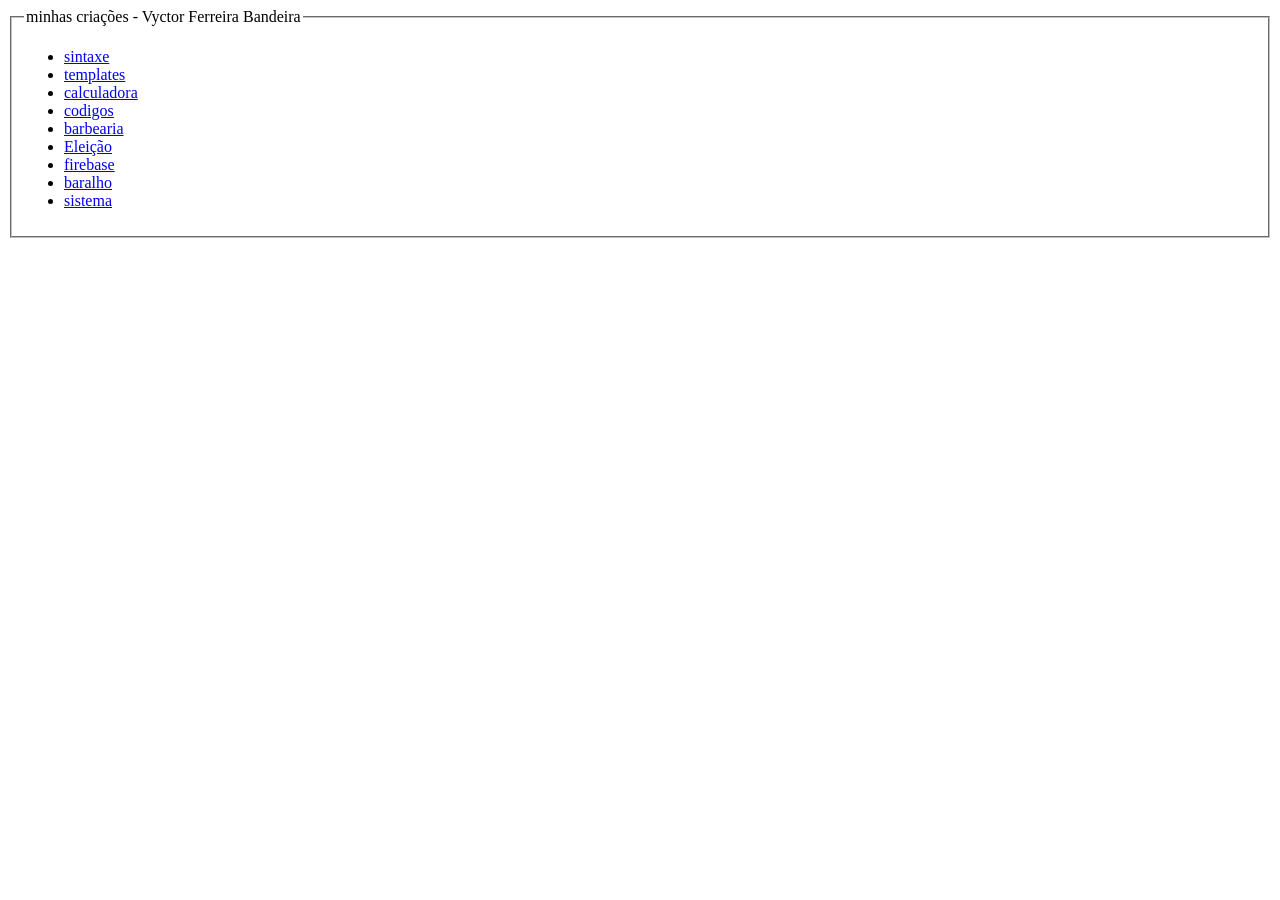
<file: index.html>
<!DOCTYPE html>
<html lang="en">
<head>
    <meta charset="UTF-8">
    <meta name="viewport" content="width=device-width, initial-scale=1.0">
    <title>Document</title>
</head>
<body>
    <fieldset>
          <legend>minhas criações - Vyctor Ferreira Bandeira</legend>
     <ul>
         <li><a href="sintaxe.html">sintaxe</a>
         <li><a href="template.html">templates</a>
          <li><a href="calculadora/calculadora.html">calculadora</a>
             <li><a href="codigos.html">codigos</a>
             <li><a href="barbearia/barbearia.html">barbearia</a>
                  <li><a href="Eleição/urna.html">Eleição</a>
                  <li><a href="firebase/firebase.html">firebase</a>
                       <li><a href="baralho/baralho.html">baralho</a>
                            <li><a href="sistema/formulario1.html">sistema</a></li>
                      
    </ul>
    </fieldset>
</body>
</html>
</file>
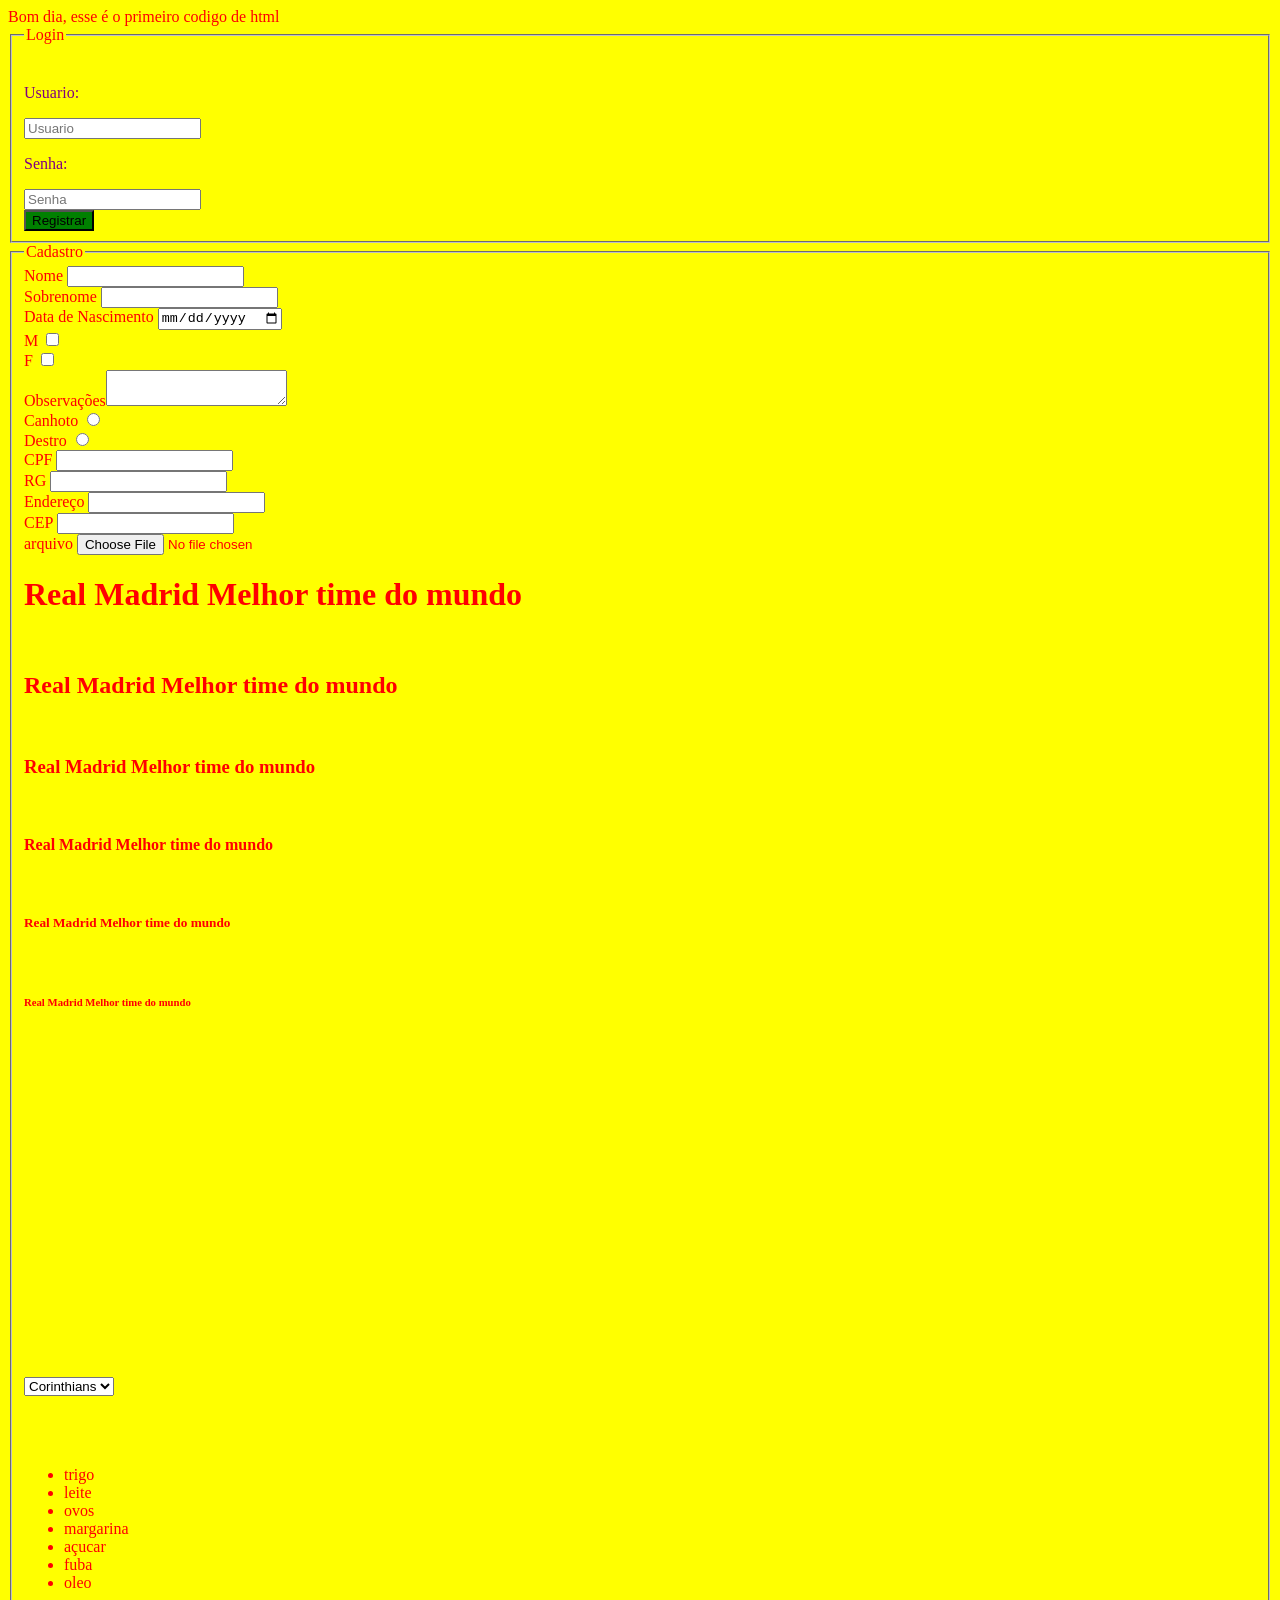
<file: codigos.html>
<!DOCTYPE html>
  <html lang="PT-BR">
      <head>
          <title>FrontEnd</title>
          <meta charset="utf-8">
          <link rel="stylesheet" type="text/css" href="">
          <script></script>
      </head>
      <style>
          .body{
            background-color: yellow;
            color:red;
          }
          .texto{
            color:purple;
          }
          .submit{
            background-color: green;
          }
          .foto{
            background-image: url("https://editorial.uefa.com/resources/0287-195e642735d8-f09b9f6da9f8-1000/topshot-fbl-award-ballon_d_or-2023.jpeg");
            width:300px;
            height:200px;
            background-size: 50%;
            background-repeat: no-repeat;
          }
          .link{
            background-image: url("https://upload.wikimedia.org/wikipedia/pt/9/98/Real_Madrid.png");
            width:300px;
            height:200px;
            background-size: 50%;
            background-repeat: no-repeat;
          }
      </style>
      <body class="body">
          Bom dia, esse é o primeiro codigo de html
        <form method="POST" action="index.php">
            <fieldset>
                <legend>
                  Login
                </legend>
                <br>
                <p class="texto">Usuario:</p> <input type="text" placeholder="Usuario" minlength="5" maxlength="10" required><br>
                <p class="texto">Senha:</p>   <input type="password" placeholder="Senha" minlength="5" maxlength="10" required><br>
                <input type="submit" value="Registrar" class="submit">
            </fieldset>
            <fieldset>
                <legend>Cadastro</legend>
                Nome <input type="text"><br>
                Sobrenome <input type="text"><br>
                Data de Nascimento <input type="date"><br>
                M <input type="checkbox"><br>
                F <input type="checkbox"><br>
                Observações<textarea></textarea><br>
                Canhoto <input type="radio"><br>
                Destro <input type="radio"><br>
                CPF <input type="number"><br>
                RG <input type="number"><br>
                Endereço <input type="text"><br>
                CEP <input type="number"><br>
                arquivo <input type="file">
                <h1>Real Madrid Melhor time do mundo</h1><br>
                <h2>Real Madrid Melhor time do mundo</h2><br>
                <h3>Real Madrid Melhor time do mundo</h3><br>
                <h4>Real Madrid Melhor time do mundo</h4><br>
                <h5>Real Madrid Melhor time do mundo</h5><br>
                <h6>Real Madrid Melhor time do mundo</h6><br>
                <br><br><br>
                <a href="https://www.realmadrid.com/pt-PT"><div class="link"></div></a>

                <br><br><br><br>
                <select>
                     <option>Corinthians</option>
                     <option>Coritiba</option>    
                     <option>inter</option>    
                     <option>real madrid</option>    
                     <option>barcelona</option>    
                </select> 
                <br><br><br><br>
                <ul>
                      <li>trigo</li>
                      <li>leite</li>
                      <li>ovos</li>
                      <li>margarina</li>
                      <li>açucar</li>
                      <li>fuba</li>
                      <li>oleo</li>
                </ul>  
            </fieldset>
        </form>
      </body>
  </html>
</file>
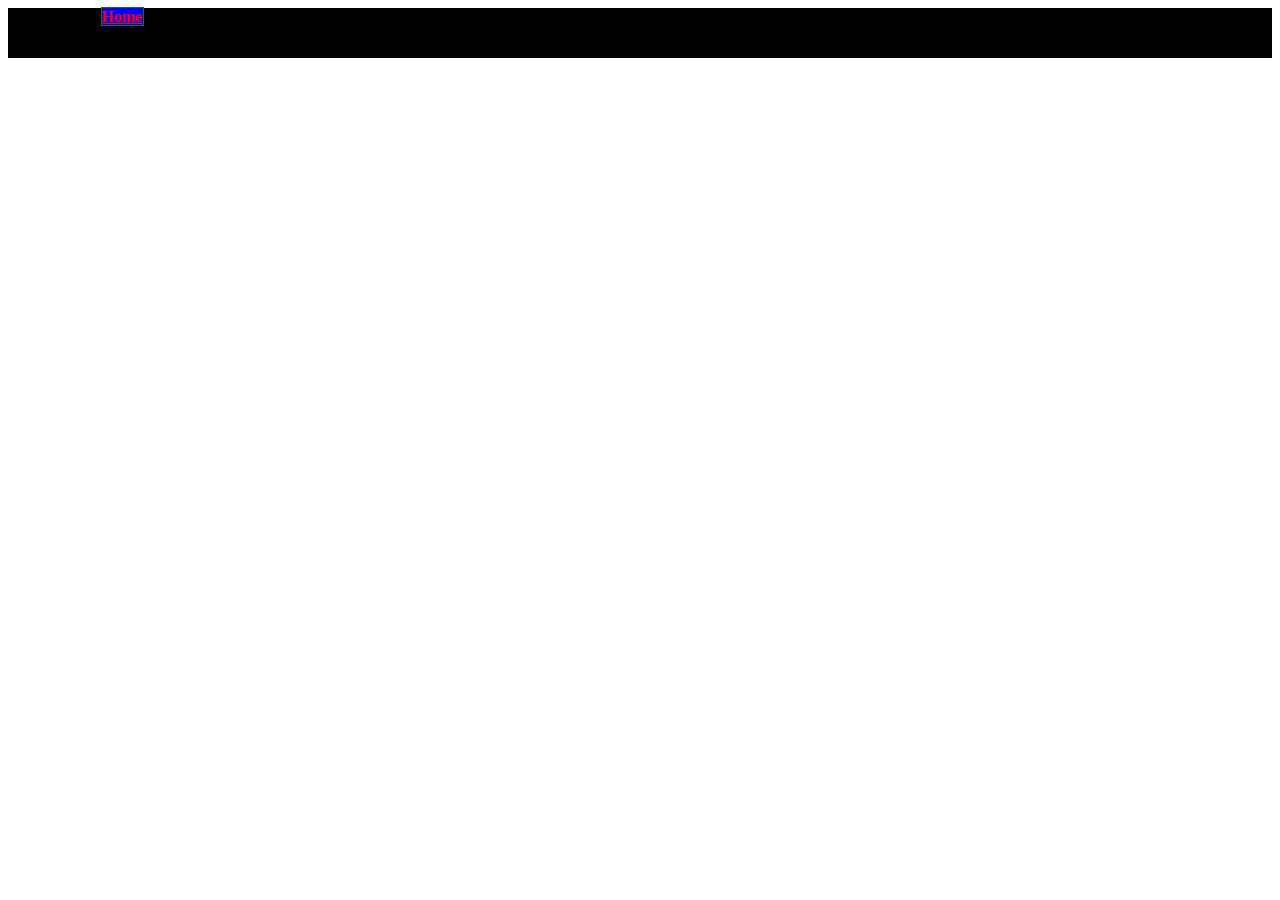
<file: template.html>
<!DOCTYPE html>
<html lang="en">
<head>
    <meta charset="UTF-8">
    <meta name="viewport" content="width=device-width, initial-scale=1.0">
    <title>Document</title>
    <style>
        body{
            background-color:blueviolet
            widht: 1000px;
            height: 500px;
        }
        header{
            background-color:black;
            widht: 100%;
            height: 10%;
        }    
        main{
            background-color:blue
            widht: 100%;
            height: 80%;
        }  
        footer{
            background-color:brown
            widht: 100%;
            height: 80%;
        } 
        .menu{
            width: 10%;
            height: 100%;
            background-color: pink  ;
          
        }
        .linkmenu{
          color: red;
          border: 1px solid green;
          widht:100%
          height: 100%;
          background-color:blue ;
          font-family:cursive;
          font-size: 100%;
          font-weight:bold;
        }
    </style>
</head>
<body>
    <header>
        <div> class="menu"
            <a class="linkmenu" href="https://ge.globo.com/">Home</a>
        </div>
    </header>
    <main>

    </main>
    <footer>

    </footer>    
</body>
</html>
</file>
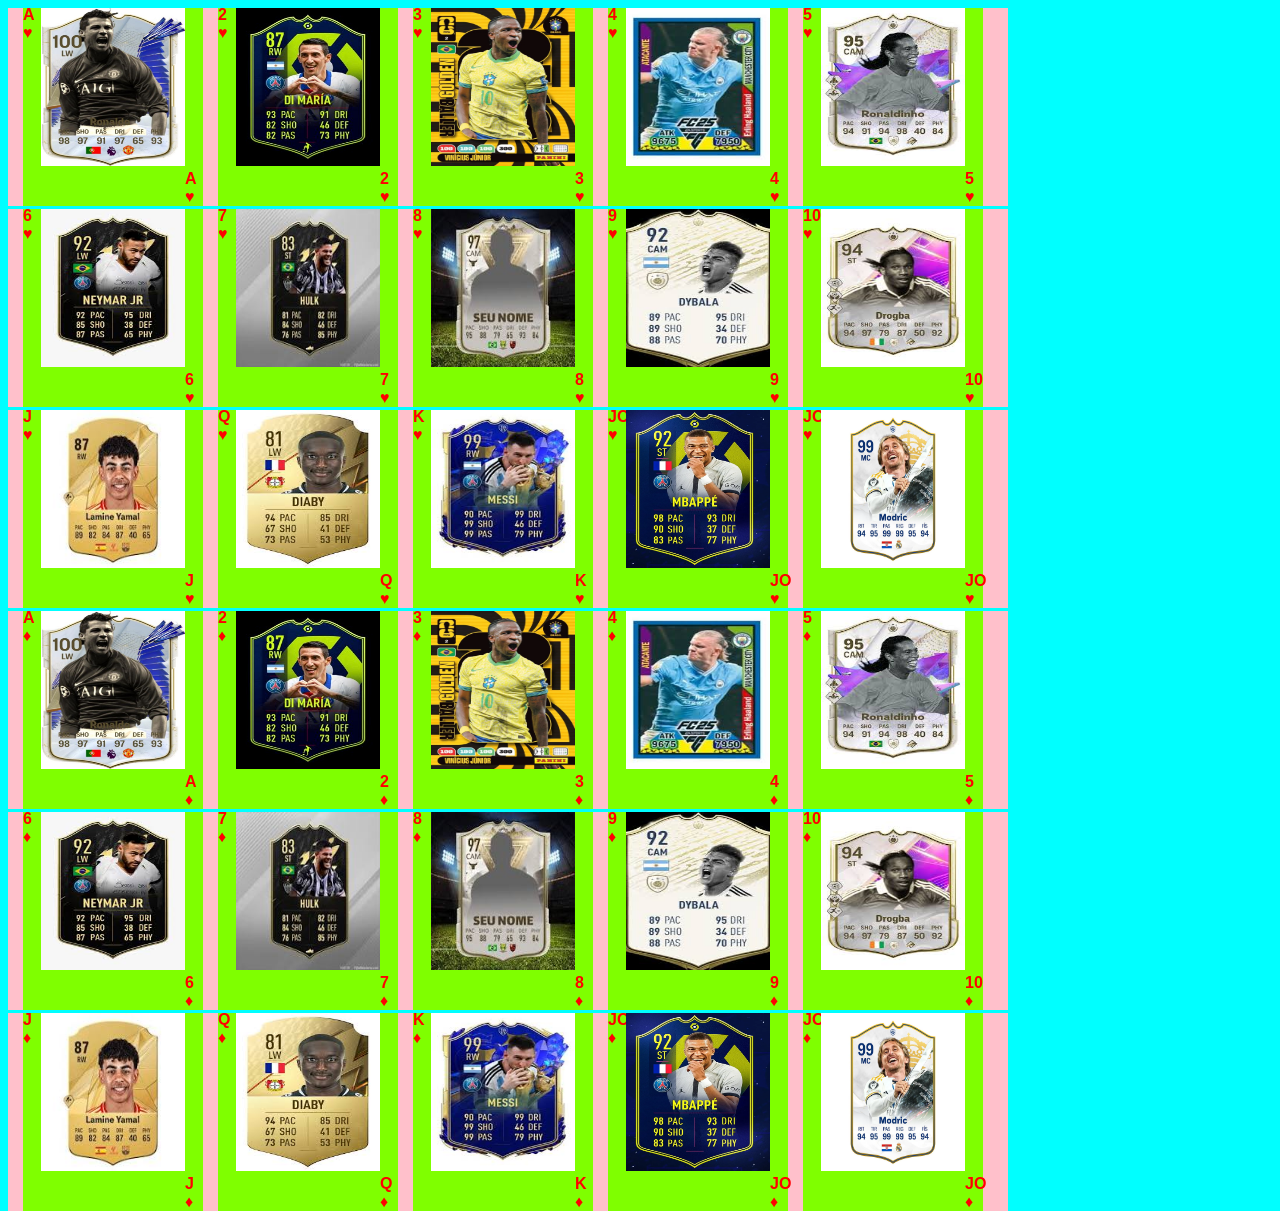
<file: baralho/baralho.html>
<!DOCTYPE html>
<html lang="en">
<head> 
    <meta charset="UTF-8"> 
    <meta name="viewport" content="width=device-width, initial-scale=1.0"> 
    <title>Document</title> 
    <link rel="stylesheet" href="baralho.css">
</head>
<body> 
    <div class="linha1"> 
        <div class="linha11"><p class="cima">A<br>&#9829;</p><div class="foto"><img src="imagem/foto1.png" width="100%" height="100%"></div><p class="baixo">A<br>&#9829;</p></div> 
        <div class="linha12"><p class="cima">2<br>&#9829;</p><div class="foto"><img src="imagem/foto2.png" width="100%" height="100%"></div><p class="baixo">2<br>&#9829;</p></div> 
        <div class="linha13"><p class="cima">3<br>&#9829;</p><div class="foto"><img src="imagem/foto3.png" width="100%" height="100%"></div><p class="baixo">3<br>&#9829;</p></div> 
        <div class="linha14"><p class="cima">4<br>&#9829;</p><div class="foto"><img src="imagem/foto4.png" width="100%" height="100%"></div><p class="baixo">4<br>&#9829;</p></div> 
        <div class="linha15"><p class="cima">5<br>&#9829;</p><div class="foto"><img src="imagem/foto5.png" width="100%" height="100%"></div><p class="baixo">5<br>&#9829;</p></div> 
    </div> 
    
    <div class="linha2"> 
        <div class="linha21"><p class="cima">6<br>&#9829;</p><div class="foto"><img src="imagem/foto6.png" width="100%" height="100%"></div><p class="baixo">6<br>&#9829;</p></div> 
        <div class="linha22"><p class="cima">7<br>&#9829;</p><div class="foto"><img src="imagem/foto7.png" width="100%" height="100%"></div><p class="baixo">7<br>&#9829;</p></div> 
        <div class="linha23"><p class="cima">8<br>&#9829;</p><div class="foto"><img src="imagem/foto8.png" width="100%" height="100%"></div><p class="baixo">8<br>&#9829;</p></div> 
        <div class="linha24"><p class="cima">9<br>&#9829;</p><div class="foto"><img src="imagem/foto9.png" width="100%" height="100%"></div><p class="baixo">9<br>&#9829;</p></div>
        <div class="linha25"><p class="cima">10<br>&#9829;</p><div class="foto"><img src="imagem/foto10.png" width="100%" height="100%"></div><p class="baixo">10<br>&#9829;</p></div> 
    </div> 
    
    <div class="linha3"> 
        <div class="linha31"><p class="cima">J<br>&#9829;</p><div class="foto"><img src="imagem/foto11.png" width="100%" height="100%"></div><p class="baixo">J<br>&#9829;</p></div> 
        <div class="linha32"><p class="cima">Q<br>&#9829;</p><div class="foto"><img src="imagem/foto12.png" width="100%" height="100%"></div><p class="baixo">Q<br>&#9829;</p></div> 
        <div class="linha33"><p class="cima">K<br>&#9829;</p><div class="foto"><img src="imagem/foto13.png" width="100%" height="100%"></div><p class="baixo">K<br>&#9829;</p></div> 
        <div class="linha34"><p class="cima">JO<br>&#9829;</p><div class="foto"><img src="imagem/foto14.png" width="100%" height="100%"></div><p class="baixo">JO<br>&#9829;</p></div> 
        <div class="linha35"><p class="cima">JO<br>&#9829;</p><div class="foto"><img src="imagem/foto15.png" width="100%" height="100%"></div><p class="baixo">JO<br>&#9829;</p></div> 
    </div>


     <div class="linha1"> 
        <div class="linha11"><p class="cima">A<br>&#9830;</p><div class="foto"><img src="imagem/foto1.png" width="100%" height="100%"></div><p class="baixo">A<br>&#9830;</p></div> 
        <div class="linha12"><p class="cima">2<br>&#9830;</p><div class="foto"><img src="imagem/foto2.png" width="100%" height="100%"></div><p class="baixo">2<br>&#9830;</p></div> 
        <div class="linha13"><p class="cima">3<br>&#9830;</p><div class="foto"><img src="imagem/foto3.png" width="100%" height="100%"></div><p class="baixo">3<br>&#9830;</p></div> 
        <div class="linha14"><p class="cima">4<br>&#9830;</p><div class="foto"><img src="imagem/foto4.png" width="100%" height="100%"></div><p class="baixo">4<br>&#9830;</p></div> 
        <div class="linha15"><p class="cima">5<br>&#9830;</p><div class="foto"><img src="imagem/foto5.png" width="100%" height="100%"></div><p class="baixo">5<br>&#9830;</p></div> 
    </div> 
    
    <div class="linha2"> 
        <div class="linha21"><p class="cima">6<br>&#9830;</p><div class="foto"><img src="imagem/foto6.png" width="100%" height="100%"></div><p class="baixo">6<br>&#9830;</p></div> 
        <div class="linha22"><p class="cima">7<br>&#9830;</p><div class="foto"><img src="imagem/foto7.png" width="100%" height="100%"></div><p class="baixo">7<br>&#9830;</p></div> 
        <div class="linha23"><p class="cima">8<br>&#9830;</p><div class="foto"><img src="imagem/foto8.png" width="100%" height="100%"></div><p class="baixo">8<br>&#9830;</p></div> 
        <div class="linha24"><p class="cima">9<br>&#9830;</p><div class="foto"><img src="imagem/foto9.png" width="100%" height="100%"></div><p class="baixo">9<br>&#9830;</p></div>
        <div class="linha25"><p class="cima">10<br>&#9830;</p><div class="foto"><img src="imagem/foto10.png" width="100%" height="100%"></div><p class="baixo">10<br>&#9830;</p></div> 
    </div> 
    
    <div class="linha3"> 
        <div class="linha31"><p class="cima">J<br>&#9830;</p><div class="foto"><img src="imagem/foto11.png" width="100%" height="100%"></div><p class="baixo">J<br>&#9830;</p></div> 
        <div class="linha32"><p class="cima">Q<br>&#9830;</p><div class="foto"><img src="imagem/foto12.png" width="100%" height="100%"></div><p class="baixo">Q<br>&#9830;</p></div> 
        <div class="linha33"><p class="cima">K<br>&#9830;</p><div class="foto"><img src="imagem/foto13.png" width="100%" height="100%"></div><p class="baixo">K<br>&#9830;</p></div> 
        <div class="linha34"><p class="cima">JO<br>&#9830;</p><div class="foto"><img src="imagem/foto14.png" width="100%" height="100%"></div><p class="baixo">JO<br>&#9830;</p></div> 
        <div class="linha35"><p class="cima">JO<br>&#9830;</p><div class="foto"><img src="imagem/foto15.png" width="100%" height="100%"></div><p class="baixo">JO<br>&#9830;</p></div> 
    </div>
</body>
</html>
</file>
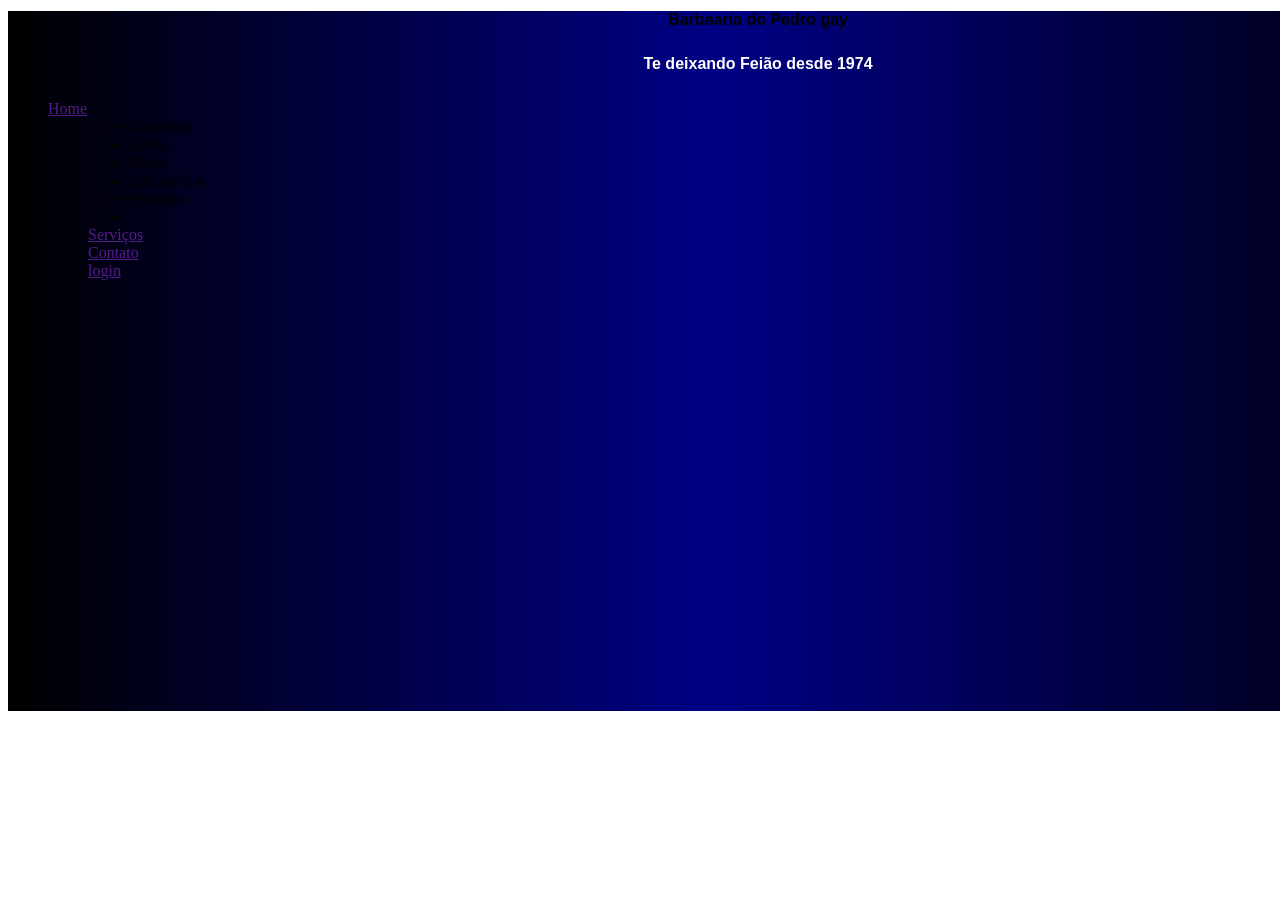
<file: barbearia/barbearia.html>
<!DOCTYPE html>
<html lang="en">
<head>
    <meta charset="UTF-8">
    <meta name="viewport" content="width=device-width, initial-scale=1.0">
    <title>Document</title>
    <style>
        body{
            width: 1500px;
            height: 700px;
        }
        header{
            background: #000000;
            background: linear-gradient(90deg, rgba(0, 0, 0, 1) 0%, rgba(0, 0, 133, 1) 47%, rgba(0, 0, 0, 1) 100%);
            width: 100%;
            height: 10%;
        }
        h1{
            color:black;
            font-family: arial;
            font-size: 100%;
            font-weight: bold;
            text-align: center;
        }
        h5{
            color:white;
            font-family: arial;
            font-size: 100%;
            font-weight: bold;
            text-align: center;
        }
        main{
            background: #000000;
            background: linear-gradient(90deg, rgba(0, 0, 0, 1) 0%, rgba(0, 0, 133, 1) 47%, rgba(0, 0, 0, 1) 100%);
            width: 100%;
            height: 80%;
        } 
        footer{
            background: #000000;
            background: linear-gradient(90deg, rgba(0, 0, 0, 1) 0%, rgba(0, 0, 133, 1) 47%, rgba(0, 0, 0, 1) 100%);
            width: 100%;
            height: 10%;
        }
        .fotohome{
            background-image: url("https://newr7-r7-prod.web.arc-cdn.net/resizer/v2/FXJUEBWC6RLGNGSMCUXXAMRNXE.jpg?auth=461b15eb0e1fda23aae150dae24e70e6f77f2749a46e0aac4a61d92069458be8&width=334&height=525");
            background-repeat: no-repeat;
            background-position: left;
            background-size: cover;
            width: 100px;
            height: 100px;
        }
    </style>
</head>
<body>
    <header>
         <h1>Barbearia do Pedro gay</h1>
         <h5>Te deixando Feião desde 1974</h5>
         <ul>
            <li>
                <a href="">Home</a>
            <ul>
                <li>
                    Corte Masculino
                    <ul>
                        <li>
                            cabelo
                        </li>
                        <li>
                            Barba
                        </li>
                        <li>
                            sobrancelha
                        </li>
                </ul>
                </li>
                <li>Corte Feminino
                    <ul>
                        <li>

                </li>
            </ul>
            <li>
                <a href="">Serviços</a>
            </li>
            <li>
                <a href="">Contato</a>
            </li>
            <li>
                <a href="">login</a>
            </li>
         </ul>
     </header>   
     <main>
        <div class="fotohome"></div>
        <div class="colt"></div>

     </main>
     <footer>

     </footer>
</body>
</html>
</file>
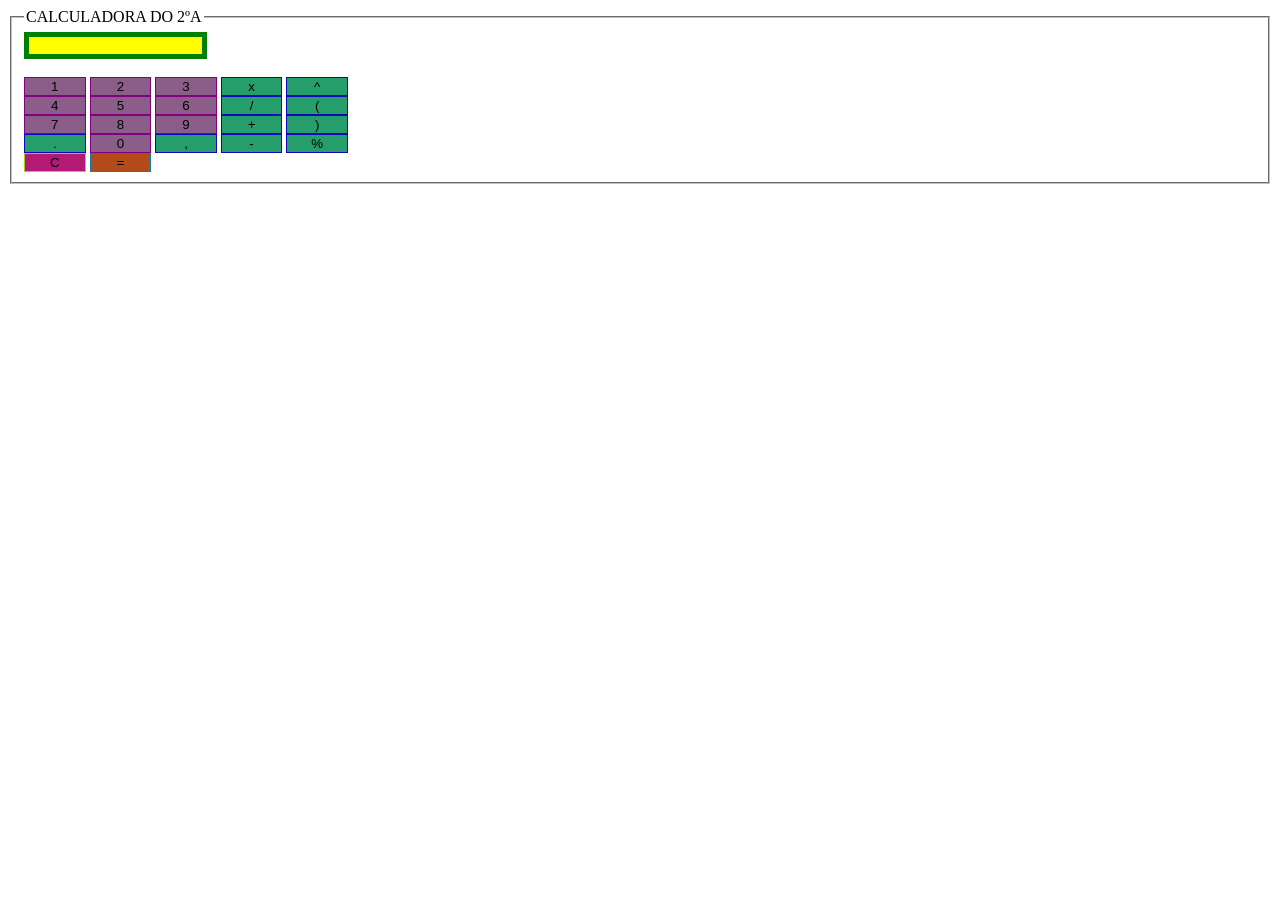
<file: calculadora/calculadora.html>
<!DOCTYPE html>
<html lang="en">
<head>
    <meta charset="UTF-8">
    <meta name="viewport" content="width=device-width, initial-scale=1.0">
    <title>Document</title>
    <style>
        .campo{
            background-color: yellow;
            border:5px solid green;
        }
        .botao{
            width:5%;
            height:3%;
            background-color: rgb(139, 94, 137);
            border:1.5px solid purple;
        }
        .botao2{
            width:5%;
            height:3%;
            background-color: rgb(37, 158, 107);
            border:1.5px solid rgb(14, 8, 187);
        }
        .botao3{
            width:5%;
            height:3%;
            background-color: rgb(178, 26, 117);
            border:1.5px solid rgb(166, 206, 24);
        }
        .botao4{
            width:5%;
            height:3%;
            background-color: rgb(178, 77, 26);
            border:1.5px solid rgb(18, 126, 172);
        }
    </style>
    <script>
        function adicionar(valor){
            document.getElementById("campo").value += valor;
        }
        function limpar(){
            document.getElementById("campo").value = "";
        }
        function calcular(){
            var campo = document.getElementById("campo");
            try{
               campo.value = eval(campo.value);
            }catch(error){
                campo.value ="Erro";
            }
        }
    </script>
</head>
<body>
    <fieldset>
        <legend>CALCULADORA DO 2ºA</legend>
        <input type="text" id="campo" onclick="adicionar('1')" class="campo"><br><br>
        <button onclick="adicionar('1')" class="botao">1</button>
        <button onclick="adicionar('2')" class="botao">2</button>
        <button onclick="adicionar('3')" class="botao">3</button>
        <button onclick="adicionar('*')" class="botao2">x</button>
        <button onclick="adicionar('^')" class="botao2">^</button>
        <br>
        <button onclick="adicionar('4')" class="botao">4</button>
        <button onclick="adicionar('5')" class="botao">5</button>
        <button onclick="adicionar('6')" class="botao">6</button>
        <button onclick="adicionar('/')" class="botao2">/</button>
        <button onclick="adicionar('(')" class="botao2">(</button>
        <br>
        <button onclick="adicionar('7')" class="botao">7</button>
        <button onclick="adicionar('8')" class="botao">8</button>
        <button onclick="adicionar('9')" class="botao">9</button>
        <button onclick="adicionar('+')" class="botao2">+</button>
        <button onclick="adicionar(')')" class="botao2">)</button>
        <br>
        <button onclick="adicionar('.')" class="botao2">.</button>
        <button onclick="adicionar('0')" class="botao">0</button>
        <button onclick="adicionar(',')" class="botao2">,</button>
        <button onclick="adicionar('-')" class="botao2">-</button>
        <button onclick="adicionar('%')" class="botao2">%</button>
        <br>
        <button onclick="limpar()" class="botao3">C</button>
        <button onclick="calcular()" class="botao4">=</button>
    </fieldset>
</body>
</html>
</file>
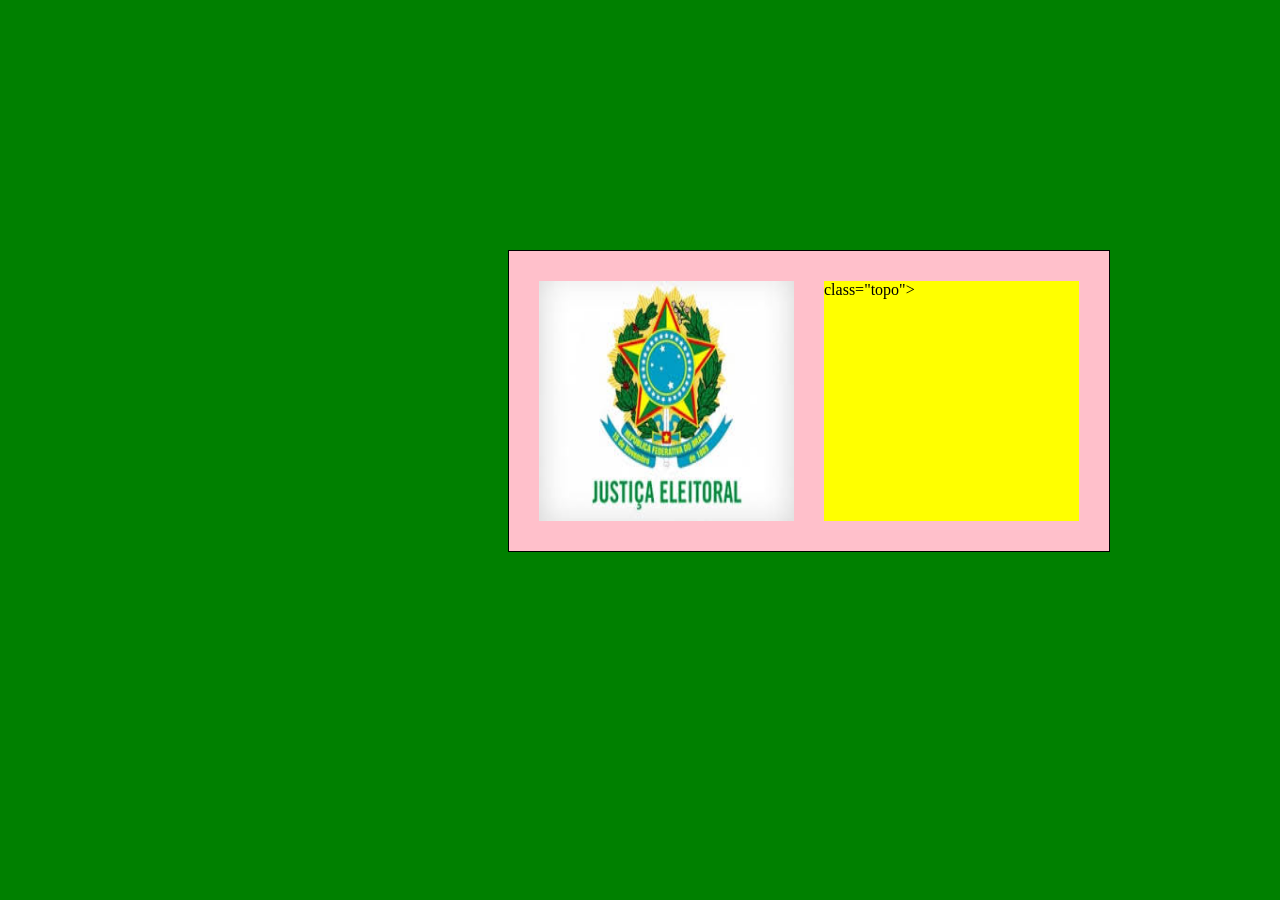
<file: Eleição/urna.html>
<!DOCTYPE html>
<html lang="en">
<head>
    <meta charset="UTF-8">
    <meta name="viewport" content="width=device-width, initial-scale=1.0">
    <title>Document</title>
    <link rel="stylesheet" type="text/css" href="urna.css">
</head>
<body>
    <div class="tela">
        <div class="lado">
            <img src="[data-uri]" width="100%" height="100%">   
        </div>
        <div class="lado">
            <div> class="topo">
                

            </div>
            <div>

            </div>
            
        </div>
    </div>
</body>
</html>
</file>
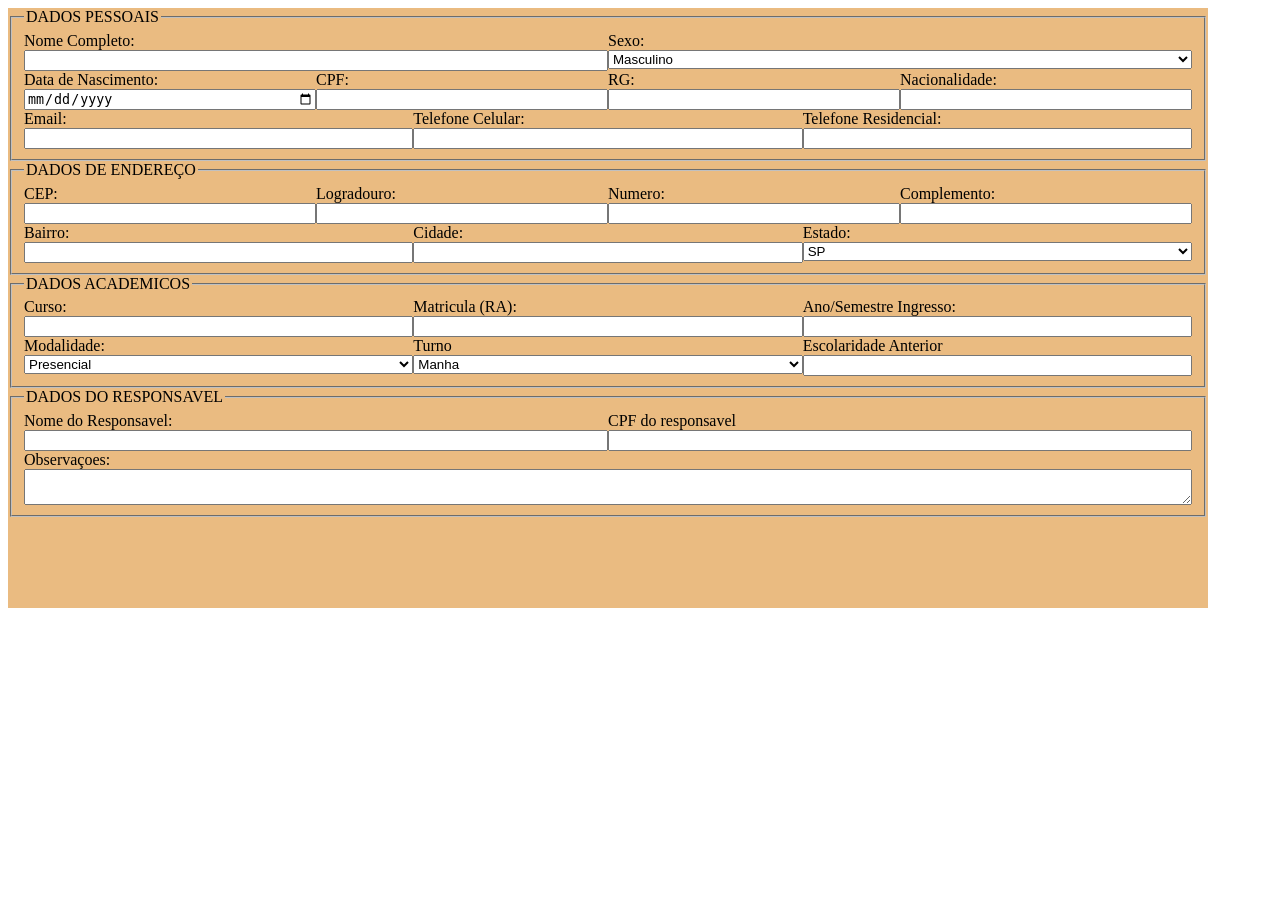
<file: sistema/test.html>
<!DOCTYPE html>
<html lang="en">
<head>
    <meta charset="UTF-8">
    <meta name="viewport" content="width=device-width, initial-scale=1.0">
    <title>Document</title>
    <style>
      .site{
        width:1200px;
        height:600px;
        background-color: rgb(234, 187, 129);
      }
      .linha1{
        flex-direction:row;
        display:flex;
      }
      .linha2{
        flex-direction:row;
        display:flex;
      }
      .linha3{
        flex-direction:row;
        display:flex;
      }
      .linha4{
        flex-direction:row;
        display:flex;
      }
      .linha5{
        flex-direction:row;
        display:flex;
      }
      .linha6{
        flex-direction:row;
        display:flex;
      }
      .linha7{
        flex-direction:row;
        display:flex;
      }
      .linha8{
        flex-direction:row;
        display:flex;
      }
      .linha9{
        flex-direction:row;
        display:flex;
      }
      label {
        display: flex;
        flex-direction: column;
        flex: 1;
      }
    </style>
</head>
<body>
    <div class="site">
        <fieldset>
          <legend>DADOS PESSOAIS</legend>
        <div class="linha1">
            <label>Nome Completo:<input type="text"></label>
            <label>Sexo:
            <select>
                <option>Masculino</option>
                <option>Feminino</option>
                <option>Outros</option>
            </select>
            </label>
        </div>
        <div class="linha2">
            <label>Data de Nascimento:<input type="date"></label>
            <label>CPF:<input type="text"></label>
            <label>RG:<input type="text"></label>
            <label>Nacionalidade:<input type="text"></label>
        </div>
        <div class="linha3">
          <label>Email:<input type="email"></label>
          <label>Telefone Celular:<input type="number"></label>
          <label>Telefone Residencial:<input type="number"></label>
        </div>
        </fieldset>
        <fieldset>
          <legend>DADOS DE ENDEREÇO</legend>
        <div class="linha4">
          <label>CEP:<input type="number"></label>
          <label>Logradouro:<input type="text"></label>
          <label>Numero:<input type="number"></label>
          <label>Complemento:<input type="text"></label>
        </div>
        <div class="linha5">
          <label>Bairro:<input type="text"></label>
          <label>Cidade:<input type="text"></label>
          <label>Estado:<select>
            <option>SP</option>
          </select>
        </div>
        </fieldset>
        <fieldset>
          <legend>DADOS ACADEMICOS</legend>
        <div class="linha6">
          <label>Curso:<input type="text"></label>
          <label>Matricula (RA):<input type="number"></label>
          <label>Ano/Semestre Ingresso:<input type="text"></label>
        </div>
        <div class="linha7">
          <label>Modalidade:<select>
            <option>Presencial</option>
          </select></label>
          <label>Turno<select>
            <option>Manha</option>
          </select></label>
          <label>Escolaridade Anterior<input type="text"></label>
        </div>
        </fieldset>
        <fieldset>
          <legend>DADOS DO RESPONSAVEL</legend>
        <div class="linha8">
          <label>Nome do Responsavel:<input type="text"></label>
          <label>CPF do responsavel<input type="text"></label>
        </div>
        <div class="linha9">
          <label>Observaçoes:<textarea></textarea></label>
        </div>
        </fieldset>
    </div>
</body>
</html>
</file>
<file: baralho/baralho.css>
body{
    width: 1000px;
    height: 600px;
    background-color: aqua;
}
.linha1, .linha2, .linha3{
    width: 100% ;
    height: 33%;
    background-color: pink ;
    margin-top: 0.3%;
    flex-direction: row;
}
.linha11, .linha12, .linha13, .linha14, .linha15, .linha21, .linha22, .linha23, .linha24,.linha25, .linha31, .linha32, .linha33, .linha34, .linha35{
    width: 18%;
    height: 100%;
    background-color: chartreuse ;
    margin-left: 1.5%;
    float: left ;
    display: inline ;
    flex-direction: row;
}
.cima, .baixo, .foto{
    display: inline;
    float: left;
}
.cima, .baixo{
    width: 10%;
    height: 10%;
}
.foto{
    width:80% ;
    height: 80%;
}
.baixo{
    margin-top: 90%;
    font-family: arial;
    font-size: 100%;
    font-weight: bold;
    color: red ;
}
.cima{
    margin-top: -1%;
    font-family: arial;
    font-size: 100%;
    font-weight: bold;
    color: red ;
}
</file>
<file: Eleição/urna.css>
body{
    background-color: green;
}
.tela{
    width:600px ;
    height:300px ;
    background-color: pink;
    border:1px solid black ;
    margin-top:250px ;
    margin-left: 500px;
    display: flex;
}
    .lado{
        width: 42.5%;
        height:80% ;
        background-color: yellow;
        margin-top: 5%;
        margin-left: 5%;
        display: inline-block;
    }
    .topo{
        width: 100%;
        height: 20%;
        background-color: gray;
    }
</file>
